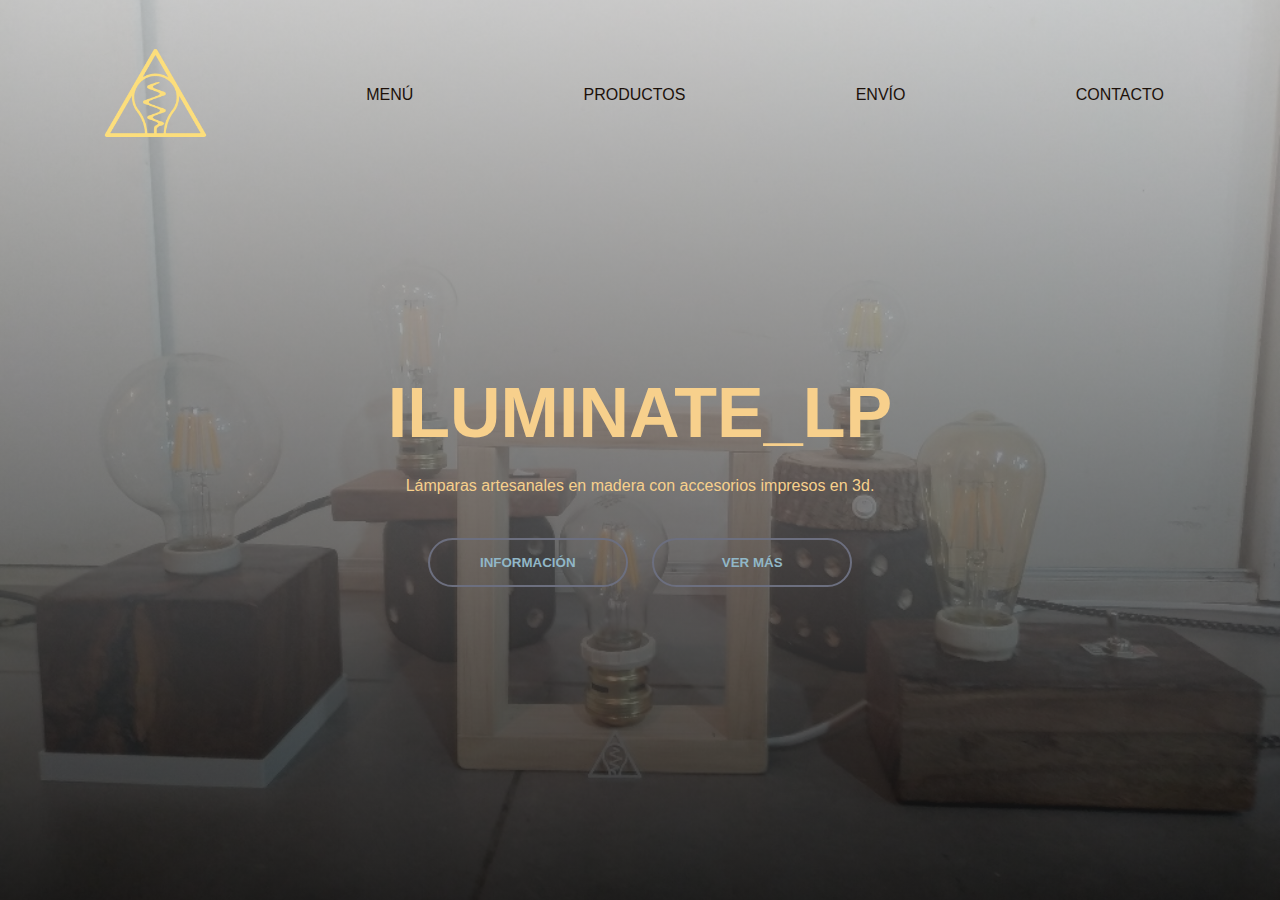
<file: index.html>
<html>

  <head>
    <title>ILUMINATE_LP | Tienda Online</title>
    <link rel="icon" type="image/png" href="./iluminate_logo_brillante1.png">
    <link href="main.css" rel="stylesheet" />
  </head>
  
  <body>

    <div class="banner">

      <div class="navbar">
        <img src="iluminate_logo_brillante1.png" class="logo">
        <ul><li><a href="#">Menú</a></li></ul>
        <ul><li><a href="#">Productos</a></li></ul>
        <ul><li><a href="#">Envío</a></li></ul>
        <ul><li><a href="#">Contacto</a></li></ul>
      </div>

      
      <div class="content">
        <h1>ILUMINATE_LP</h1>
        <p>Lámparas artesanales en madera con accesorios impresos en 3d.</p>

        <div>
          <button type="button"><span></span>INFORMACIÓN</button>
          <button type="button"><span></span>VER MÁS</button>
        </div>

      </div>
    </div>

  </body>

</html>
</file>
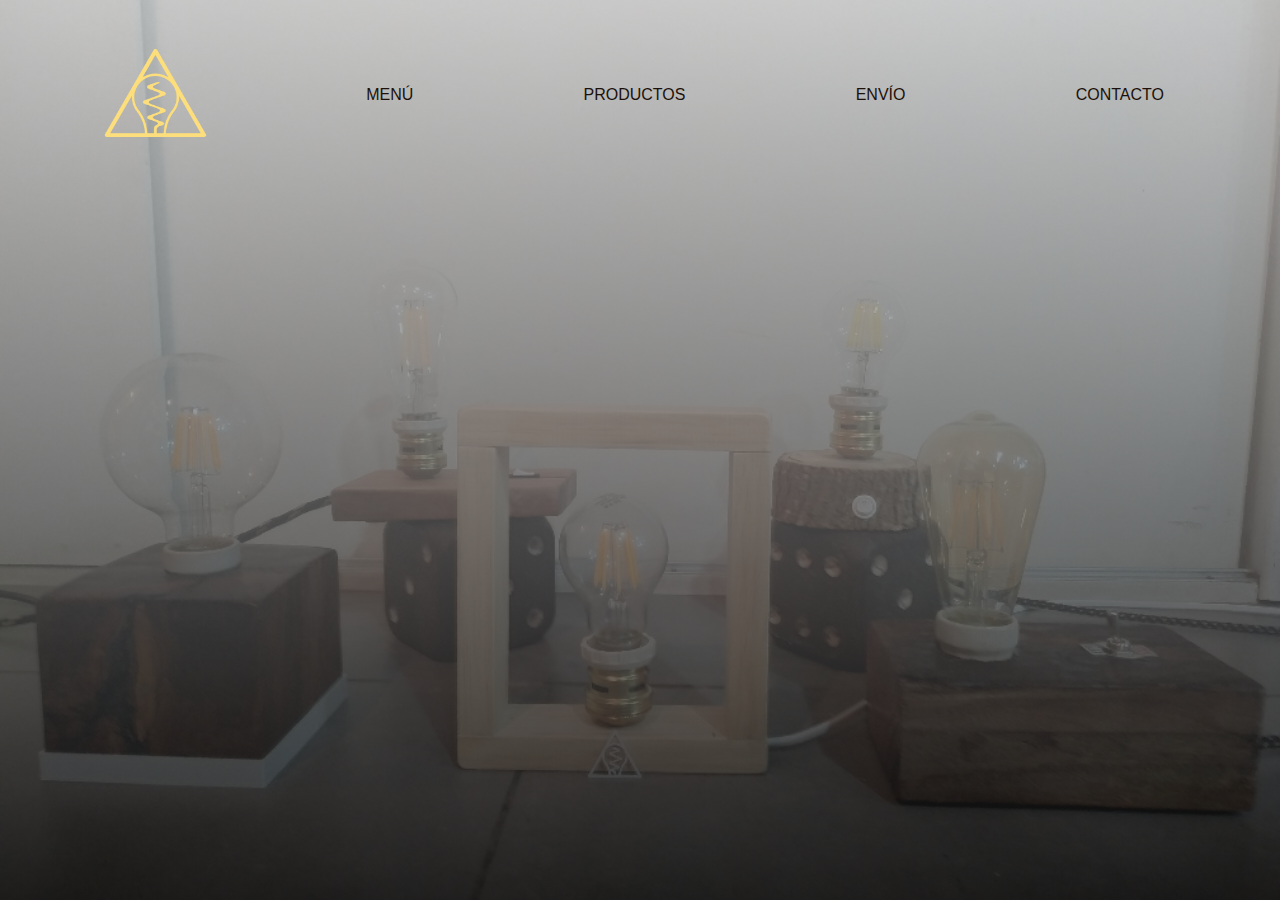
<file: productos.html>
<html>

  <head>
    <title>ILUMINATE_LP | Tienda Online</title>
    <link rel="icon" type="image/png" href="./iluminate_logo_brillante1.png">
    <link href="main.css" rel="stylesheet" />

    <link rel="preconnect" href="https://fonts.googleapis.com">
    <link rel="preconnect" href="https://fonts.gstatic.com" crossorigin>
    <link href="https://fonts.googleapis.com/css2?family=Zen+Kaku+Gothic+Antique:wght@300;400;500;700;900&display=swap" rel="stylesheet">
  </head>
  
  <body>

    <div class="banner">

      <div class="navbar">
        <img src="iluminate_logo_brillante1.png" class="logo">
        <ul><li><a href="index.html">Menú</a></li></ul>
        <ul><li><a href="productos.html">Productos</a></li></ul>
        <ul><li><a href="#">Envío</a></li></ul>
        <ul><li><a href="#">Contacto</a></li></ul>
      </div>

      <div class="container"></div>

    </div>

  </body>

</html>
</file>
<file: main.css>
:root{
  --amarillo: #f7d08c;
  --negro: #1c110a;
  --rojo: #9b2915;
  --azul: #91b7c7;
  --gris: #6c6f7f;
  
}

*{
  margin: 0;
  padding: 0;
  font-family: sans-serif;
}

.banner{
  width: 100%;
  height: 100vh;
  background-image: linear-gradient(rgba(212, 212, 212, 0.75), rgba(0,0,0,0.75)), url(fondo.jpg);
  background-size: cover;
  background-position: center;
}

.navbar{
  width: 85%;
  margin: auto;
  padding: 35px 0;
  display: flex;
  align-items: center;
  justify-content: space-between;
}

.logo{
  width: 120px;
  cursor: pointer;
}

.navbar ul li{
  list-style: none;
  display: inline-block;
  margin: 0 20px;
  position: relative;
}

.navbar ul li a{
  text-decoration: none;
  color: var(--negro);
  text-transform: uppercase;
}

.navbar ul li::after{
  content: '';
  height: 3px;
  width: 0%;
  background: var(--negro);
  position: absolute;
  left: 0;
  bottom: -8px;
  transition: 0.35s;
}

.navbar ul li:hover::after{
  width: 100%
}

.content{
  width: 100%;
  position: absolute;
  top: 50%;
  transform: translateY(-50%);
  text-align: center;
  color: var(--amarillo);
}

.content h1{
  font-size: 70px;
  margin-top: 80px;
}

.content p{
  margin: 20px auto;
  font-weight: 100;
  line-height: 25px;
}

button{
  width: 200px;
  padding: 15px 0;
  text-align: center;
  margin: 20px 10px;
  border-radius: 25px;
  font-weight: bold;
  border: 2px solid var(--gris);
  background: transparent;
  color: var(--azul);
  cursor: pointer;
  position: relative;
  overflow: hidden;
}

span{
  background: var(--gris);
  height: 100%;
  width: 0%;
  border-radius: 25px;
  position: absolute;
  left: 0;
  bottom: 0;
  z-index: -1;
  transition: 0.35s;
}

button:hover span{
  width: 100%;
}


body{
  background: #f7d08c;
  color: #3a2921
}

/*
#f7d08c
#1c110a
#9b2915
#8da9c4
#95969d
</file>
